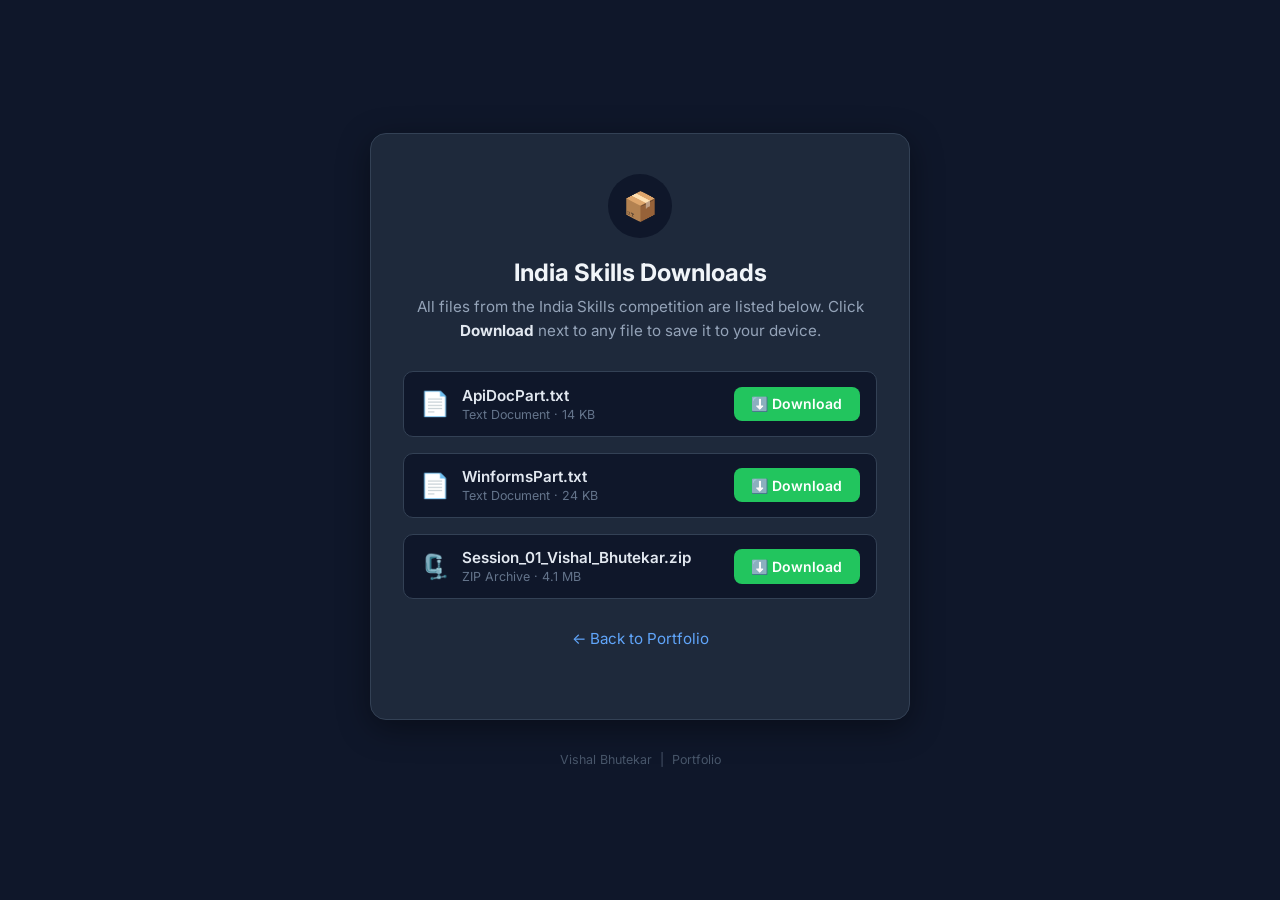
<file: download.html>
<!DOCTYPE html>
<html lang="en">
<head>
  <!-- Basic meta tags for browser compatibility and responsiveness -->
  <meta charset="UTF-8" />
  <meta name="viewport" content="width=device-width, initial-scale=1.0" />
  <title>Download - Vishal Bhutekar</title>

  <!-- Google Fonts for clean modern typography -->
  <link href="https://fonts.googleapis.com/css2?family=Inter:wght@400;500;600;700&display=swap" rel="stylesheet" />

  <style>
    /* ===== Reset & Base ===== */
    *, *::before, *::after {
      box-sizing: border-box;
      margin: 0;
      padding: 0;
    }

    /* Dark background */
    body {
      min-height: 100vh;
      background-color: #0f172a;
      display: flex;
      flex-direction: column;
      align-items: center;
      justify-content: center;
      font-family: 'Inter', sans-serif;
      color: #e2e8f0;
      padding: 1rem;
    }

    /* ===== Card Container ===== */
    .card {
      background-color: #1e293b;
      border: 1px solid #334155;
      border-radius: 16px;
      padding: 2.5rem 2rem;
      max-width: 540px;
      width: 100%;
      text-align: center;
      box-shadow: 0 8px 32px rgba(0, 0, 0, 0.4);
    }

    /* Icon area at the top of the card */
    .icon-wrapper {
      width: 64px;
      height: 64px;
      background-color: #0f172a;
      border-radius: 50%;
      display: flex;
      align-items: center;
      justify-content: center;
      margin: 0 auto 1.25rem;
      font-size: 1.75rem;
    }

    /* Main heading */
    .card h1 {
      font-size: 1.5rem;
      font-weight: 700;
      color: #f1f5f9;
      margin-bottom: 0.5rem;
    }

    /* Sub-heading / description */
    .card > p {
      font-size: 0.95rem;
      color: #94a3b8;
      margin-bottom: 1.75rem;
      line-height: 1.6;
    }

    /* ===== File List ===== */
    .file-list {
      display: flex;
      flex-direction: column;
      gap: 1rem;
      margin-bottom: 1.75rem;
    }

    /* ===== File Row ===== */
    /* Each row shows file info on the left and a download button on the right */
    .file-row {
      background-color: #0f172a;
      border: 1px solid #334155;
      border-radius: 10px;
      padding: 0.85rem 1rem;
      display: flex;
      align-items: center;
      gap: 0.75rem;
      text-align: left;
    }

    /* File icon */
    .file-row .file-icon {
      font-size: 1.5rem;
      flex-shrink: 0;
    }

    /* File name & meta info takes up remaining space */
    .file-row .file-details {
      flex: 1;
      min-width: 0;
    }

    /* File name text */
    .file-row .file-name {
      font-size: 0.95rem;
      font-weight: 600;
      color: #e2e8f0;
      word-break: break-all;
    }

    /* File type hint */
    .file-row .file-meta {
      font-size: 0.78rem;
      color: #64748b;
      margin-top: 2px;
    }

    /* ===== Download Button ===== */
    .btn-download {
      display: inline-flex;
      align-items: center;
      justify-content: center;
      gap: 0.4rem;
      background-color: #22c55e;
      color: #fff;
      font-family: 'Inter', sans-serif;
      font-size: 0.875rem;
      font-weight: 600;
      text-decoration: none;
      border-radius: 8px;
      padding: 0.55rem 1.1rem;
      white-space: nowrap;
      flex-shrink: 0;
      transition: background-color 0.2s ease, transform 0.1s ease;
      cursor: pointer;
    }

    /* Hover state — slightly darker green */
    .btn-download:hover {
      background-color: #16a34a;
    }

    /* Active / click state — tiny scale-down for tactile feel */
    .btn-download:active {
      transform: scale(0.97);
    }

    /* ===== Back Link ===== */
    .back-link {
      margin-top: 1.25rem;
      font-size: 0.875rem;
    }

    .back-link a {
      color: #60a5fa;
      text-decoration: none;
    }

    .back-link a:hover {
      text-decoration: underline;
    }

    /* ===== Footer note ===== */
    .footer-note {
      margin-top: 2rem;
      font-size: 0.78rem;
      color: #475569;
    }

    /* ===== Mobile Responsiveness ===== */
    @media (max-width: 480px) {
      .card {
        padding: 2rem 1.25rem;
      }

      .card h1 {
        font-size: 1.25rem;
      }

      .file-row {
        flex-wrap: wrap;
      }

      .btn-download {
        width: 100%;
        justify-content: center;
      }
    }
  </style>
</head>
<body>

  <!-- ===== Main Download Card ===== -->
  <div class="card">

    <!-- Archive icon at the top -->
    <div class="icon-wrapper" aria-hidden="true">📦</div>

    <!-- Page title -->
    <h1>India Skills Downloads</h1>

    <!-- Brief description -->
    <p>All files from the India Skills competition are listed below. Click <strong style="color:#e2e8f0;">Download</strong> next to any file to save it to your device.</p>

    <!-- ===== File List (populated by JavaScript below) ===== -->
    <div class="file-list" id="file-list"></div>

    <!-- Link back to the main portfolio page -->
    <p class="back-link">
      <a href="/">← Back to Portfolio</a>
    </p>

  </div>

  <!-- Footer note -->
  <p class="footer-note">
    Vishal Bhutekar &nbsp;|&nbsp; Portfolio
  </p>

  <script>
    /**
     * India Skills file list.
     * To add a new file, simply append an object to this array:
     *   { name: "FileName.ext", size: "X KB" }
     * The icon and file type label are determined automatically from the extension.
     */
    var FILES = [
      { name: "ApiDocPart.txt",                   size: "14 KB"  },
      { name: "WinformsPart.txt",                 size: "24 KB"  },
      { name: "Session_01_Vishal_Bhutekar.zip",   size: "4.1 MB" }
    ];

    /** HTML-escapes a string to prevent XSS when injecting into innerHTML. */
    function esc(str) {
      return String(str)
        .replace(/&/g, '&amp;')
        .replace(/</g, '&lt;')
        .replace(/>/g, '&gt;')
        .replace(/"/g, '&quot;')
        .replace(/'/g, '&#39;');
    }

    /** Returns an emoji icon and a human-readable label for a given filename. */
    function fileTypeInfo(filename) {
      var ext = filename.split('.').pop().toLowerCase();
      var map = {
        txt:  { icon: "📄", label: "Text Document" },
        pdf:  { icon: "📕", label: "PDF Document"  },
        zip:  { icon: "🗜️", label: "ZIP Archive"   },
        rar:  { icon: "🗜️", label: "RAR Archive"   },
        "7z": { icon: "🗜️", label: "7-Zip Archive" },
        doc:  { icon: "📝", label: "Word Document"  },
        docx: { icon: "📝", label: "Word Document"  },
        xls:  { icon: "📊", label: "Excel Spreadsheet" },
        xlsx: { icon: "📊", label: "Excel Spreadsheet" },
        ppt:  { icon: "📽️", label: "PowerPoint Presentation" },
        pptx: { icon: "📽️", label: "PowerPoint Presentation" },
        png:  { icon: "🖼️", label: "PNG Image"     },
        jpg:  { icon: "🖼️", label: "JPEG Image"    },
        jpeg: { icon: "🖼️", label: "JPEG Image"    },
        gif:  { icon: "🖼️", label: "GIF Image"     },
        mp4:  { icon: "🎬", label: "MP4 Video"     },
        mp3:  { icon: "🎵", label: "MP3 Audio"     },
        json: { icon: "📄", label: "JSON File"     },
        xml:  { icon: "📄", label: "XML File"      },
        csv:  { icon: "📊", label: "CSV File"      }
      };
      return map[ext] || { icon: "📎", label: ext.toUpperCase() + " File" };
    }

    /** Renders all file rows into #file-list. */
    function renderFileList() {
      var container = document.getElementById('file-list');
      FILES.forEach(function(file) {
        var info = fileTypeInfo(file.name);
        var meta = info.label + (file.size ? " · " + file.size : "");

        var row = document.createElement('div');
        row.className = 'file-row';
        row.innerHTML =
          '<span class="file-icon" aria-hidden="true">' + info.icon + '</span>' +
          '<div class="file-details">' +
            '<div class="file-name">' + esc(file.name) + '</div>' +
            '<div class="file-meta">' + esc(meta) + '</div>' +
          '</div>' +
          '<a href="/india-skills-download/' + encodeURIComponent(file.name) + '"' +
             ' download="' + esc(file.name) + '"' +
             ' class="btn-download"' +
             ' aria-label="Download ' + esc(file.name) + '">' +
            '⬇️ Download' +
          '</a>';

        container.appendChild(row);
      });
    }

    renderFileList();
  </script>

</body>
</html>
</file>
